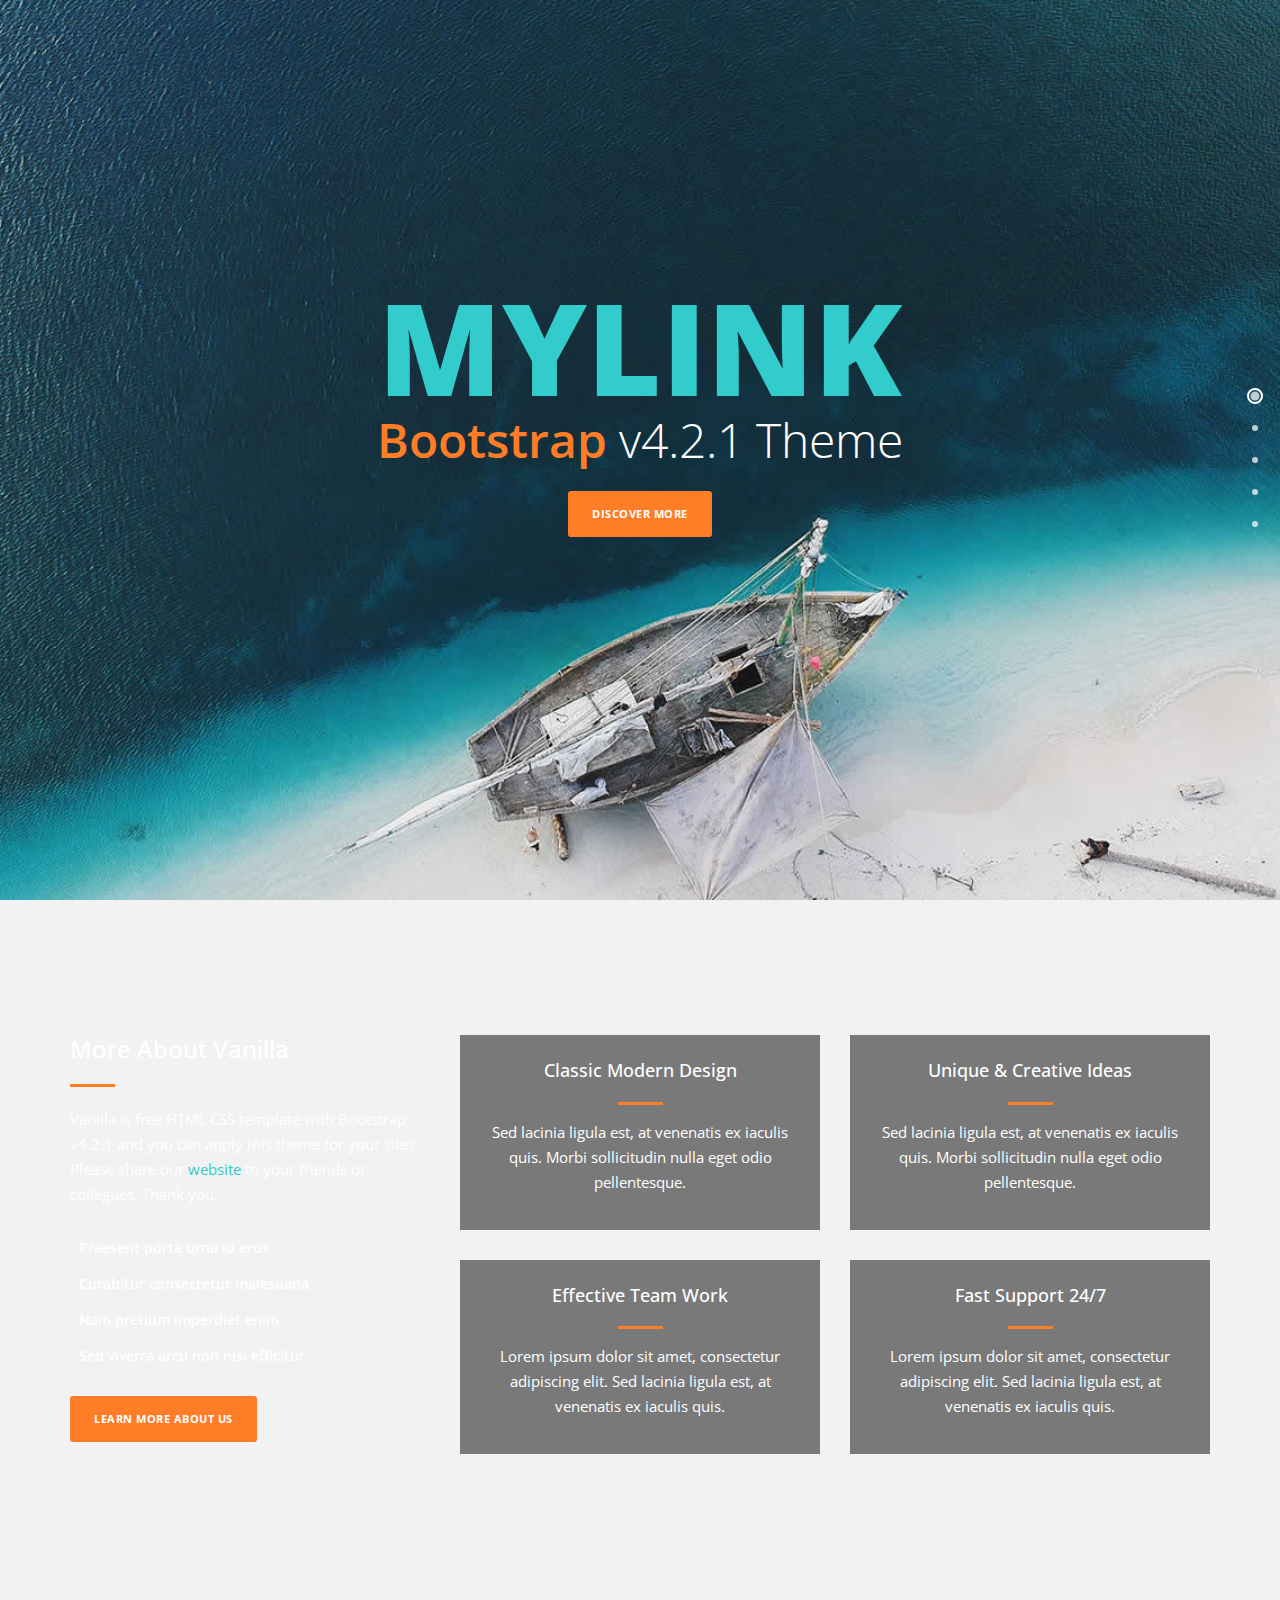
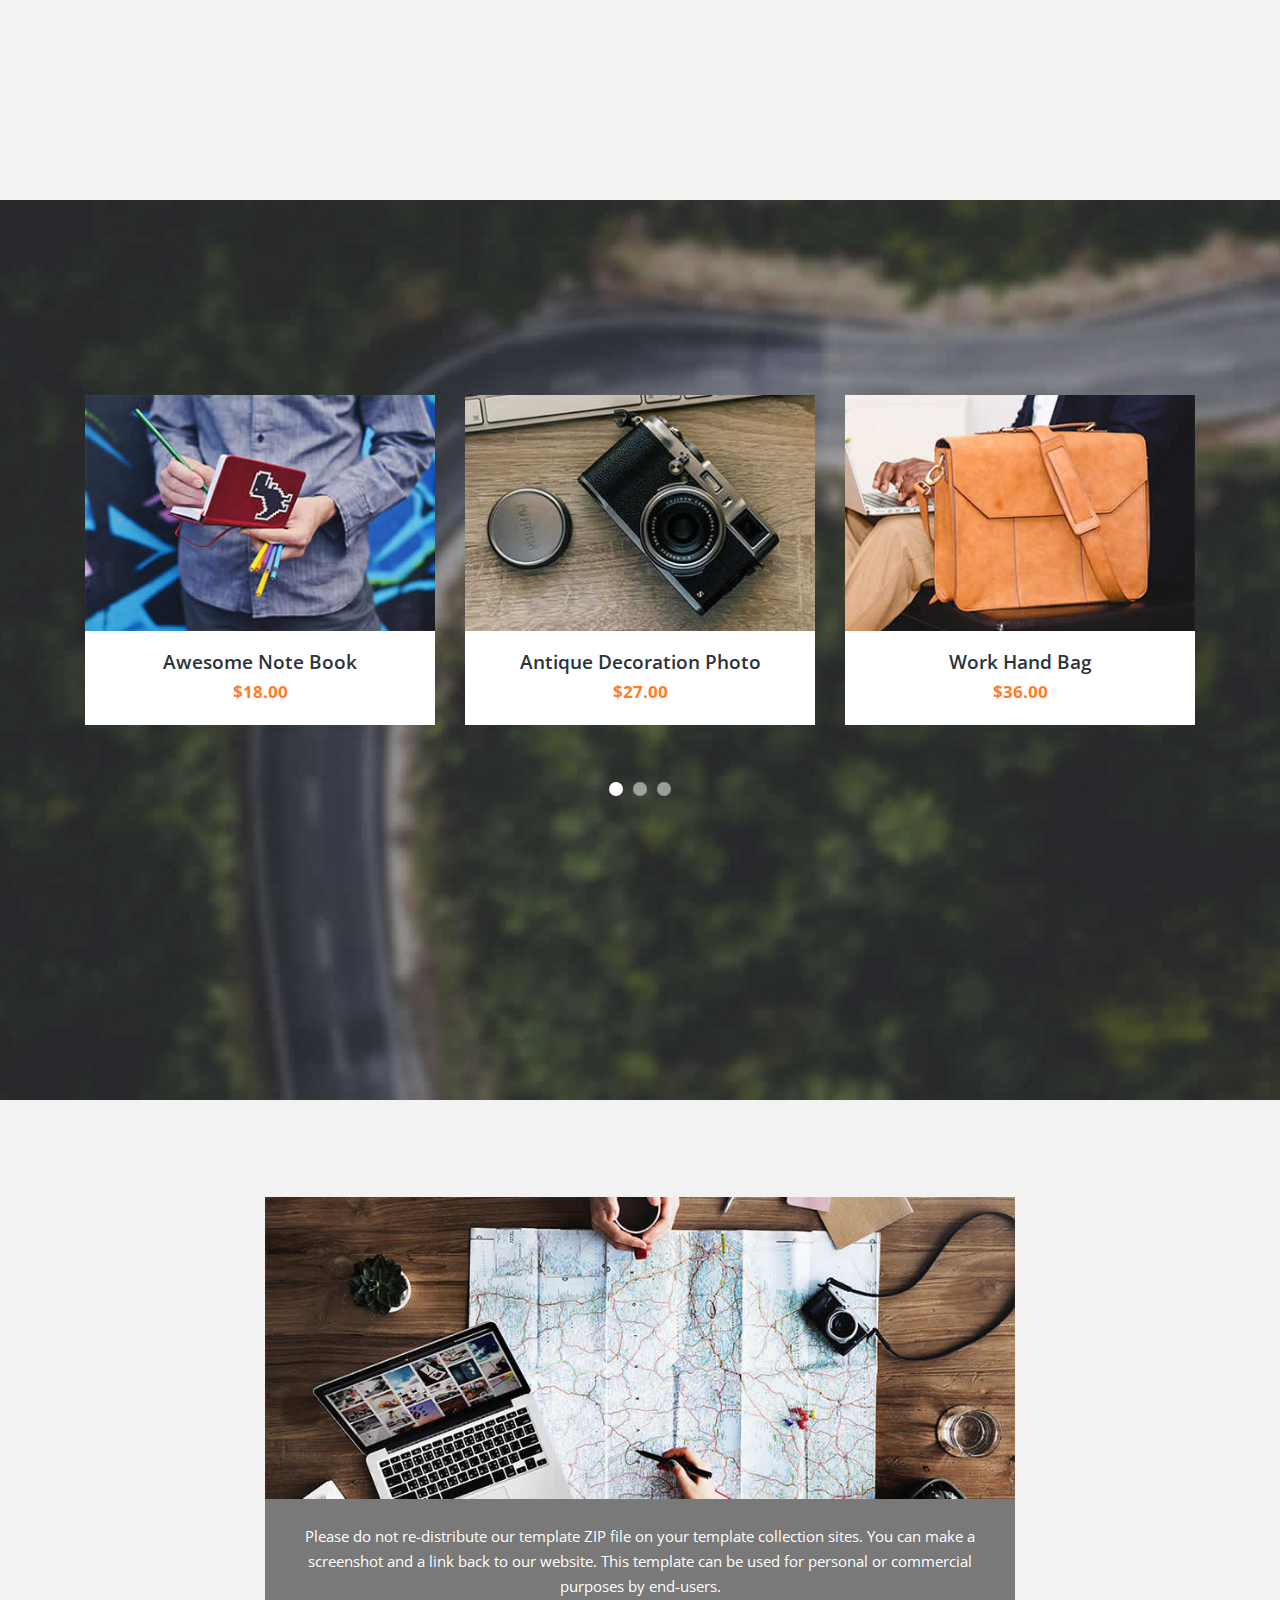
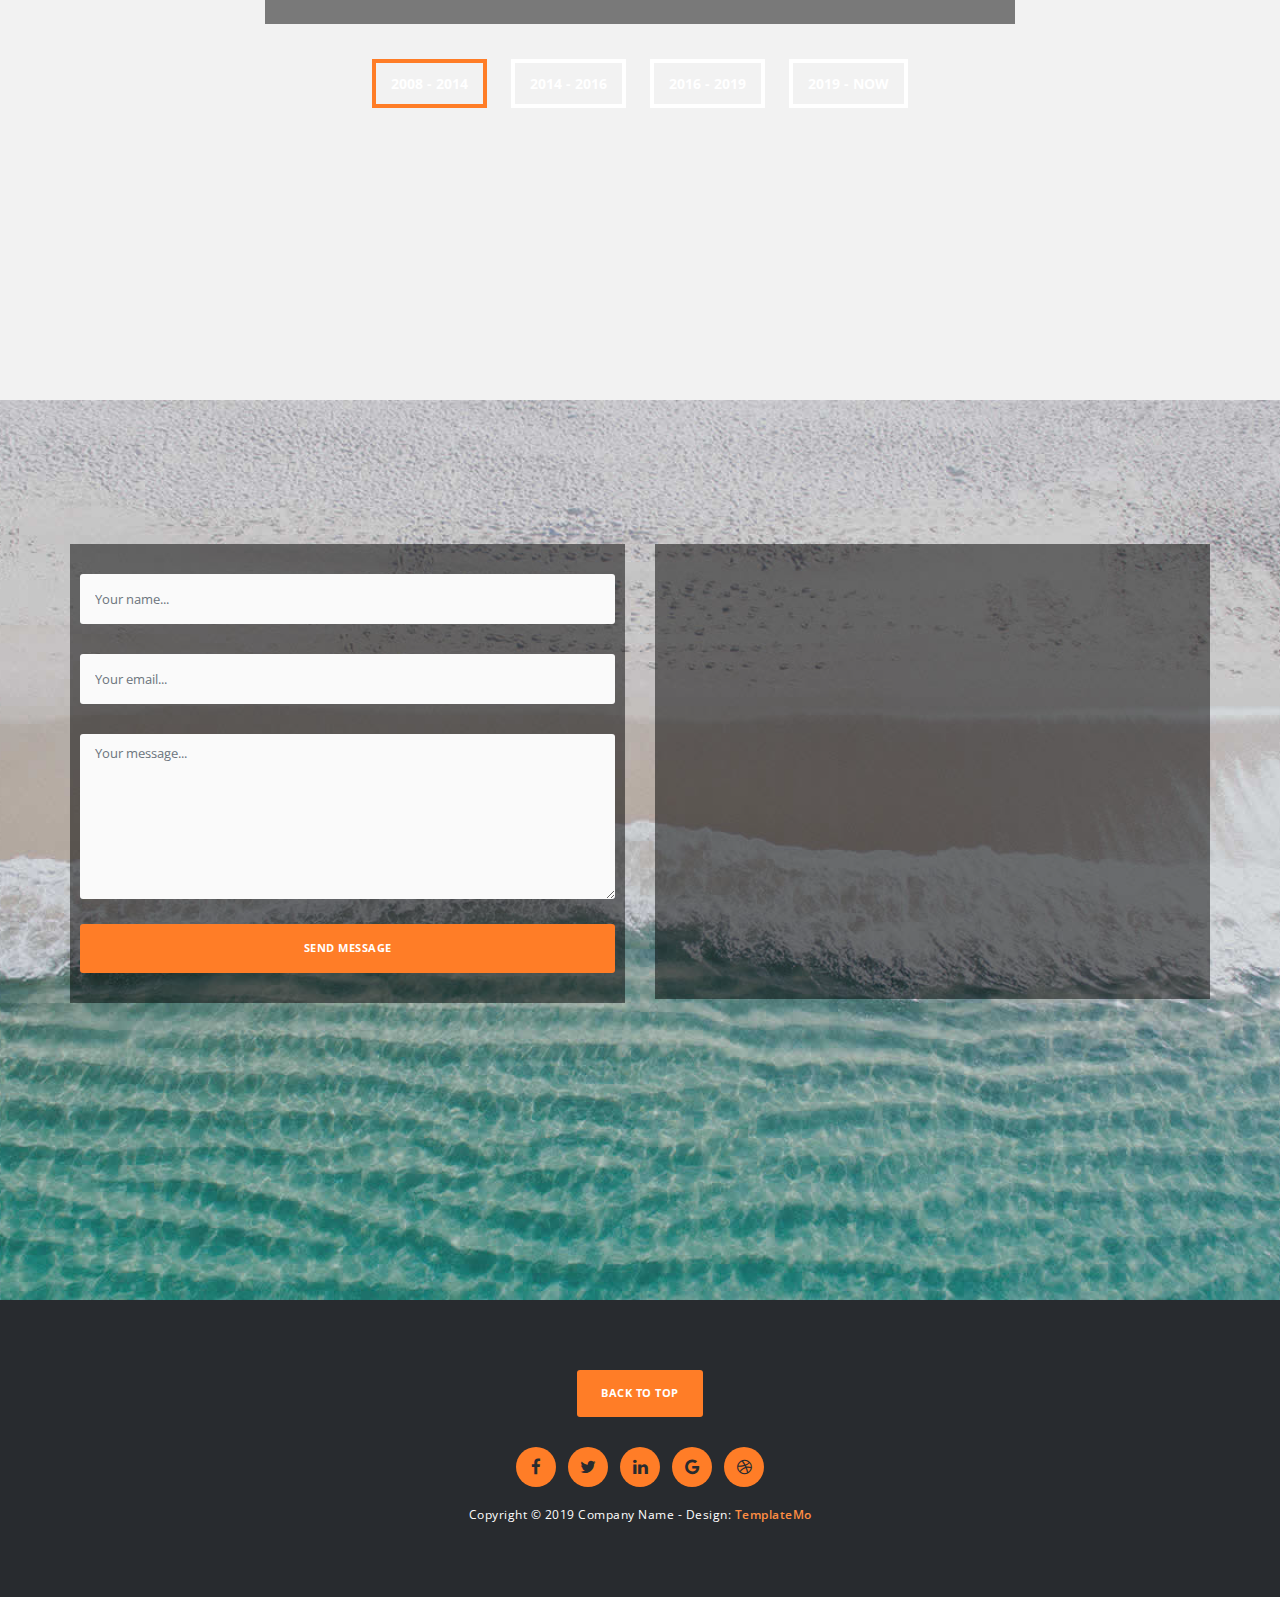
<file: index.html>
<!DOCTYPE html>
<html>
    <head>
        <meta charset="utf-8">
        <meta http-equiv="X-UA-Compatible" content="IE=edge,chrome=1">
        <title>Vanilla Bootstrap v4.2.1 Theme</title>
        <meta name="description" content="">
        <meta name="viewport" content="width=device-width, initial-scale=1">
        <link rel="apple-touch-icon" href="apple-touch-icon.png">

        <link rel="stylesheet" href="css/bootstrap.min.css">
        <link rel="stylesheet" href="css/fontAwesome.css">
        <link rel="stylesheet" href="css/hero-slider.css">
        <link rel="stylesheet" href="css/templatemo-main.css">
        <link rel="stylesheet" href="css/owl-carousel.css">

        <link href="https://fonts.googleapis.com/css?family=Open+Sans:300,400,600,700,800" rel="stylesheet">

        <script src="js/vendor/modernizr-2.8.3-respond-1.4.2.min.js"></script>
    </head>
<!--
Vanilla Template
https://templatemo.com/tm-526-vanilla
-->
<body>

    <div class="fixed-side-navbar">
        <ul class="nav flex-column">
            <li class="nav-item"><a class="nav-link" href="#home"><span>Intro</span></a></li>
            <li class="nav-item"><a class="nav-link" href="#services"><span>Services</span></a></li>
            <li class="nav-item"><a class="nav-link" href="#portfolio"><span>Portfolio</span></a></li>
            <li class="nav-item"><a class="nav-link" href="#our-story"><span>Our Story</span></a></li>
            <li class="nav-item"><a class="nav-link" href="#contact-us"><span>Contact Us</span></a></li>
        </ul>
    </div>

    <div class="parallax-content baner-content" id="home">
        <div class="container">
            <div class="first-content">
               
                <h1> <a href="intro.html">MyLink</a></h1>
                <span><em>Bootstrap</em> v4.2.1 Theme</span>
                <div class="primary-button">
                    <a href="#services">Discover More</a>
                </div>
            </div>
        </div>
    </div>


    <div class="service-content" id="services">
        <div class="container">
            <div class="row">
                <div class="col-md-4">
                    <div class="left-text">
                        <h4>More About Vanilla</h4>
                        <div class="line-dec"></div>
                        <p>Vanilla is free HTML CSS template with Bootstrap v4.2.1 and you can apply this theme for your sites. 
                        Please share our <a rel="nofollow" href="https://templatemo.com">website</a> to your friends or collegues. Thank you.</p>
                        <ul>
                            <li>-  Praesent porta urna id eros</li>
                            <li>-  Curabitur consectetur malesuada</li>
                            <li>-  Nam pretium imperdiet enim</li>
                            <li>-  Sed viverra arcu non nisi efficitur</li>
                        </ul>
                        <div class="primary-button">
                            <a href="#portfolio">Learn More About Us</a>
                        </div>
                    </div>
                </div>
                <div class="col-md-8">
                    <div class="row">
                        <div class="col-md-6">
                            <div class="service-item">
                                <h4>Classic Modern Design</h4>
                                <div class="line-dec"></div>
                                <p>Sed lacinia ligula est, at venenatis ex iaculis quis. Morbi sollicitudin nulla eget odio pellentesque.</p>
                            </div>
                        </div>
                        <div class="col-md-6">
                            <div class="service-item">
                                <h4>Unique &amp; Creative Ideas</h4>
                                <div class="line-dec"></div>
                                <p>Sed lacinia ligula est, at venenatis ex iaculis quis. Morbi sollicitudin nulla eget odio pellentesque.</p>
                            </div>
                        </div>
                        <div class="col-md-6">
                            <div class="service-item">
                                <h4>Effective Team Work</h4>
                                <div class="line-dec"></div>
                                <p>Lorem ipsum dolor sit amet, consectetur adipiscing elit. Sed lacinia ligula est, at venenatis ex iaculis quis.</p>
                            </div>
                        </div>
                        <div class="col-md-6">
                            <div class="service-item">
                                <h4>Fast Support 24/7</h4>
                                <div class="line-dec"></div>
                                <p>Lorem ipsum dolor sit amet, consectetur adipiscing elit. Sed lacinia ligula est, at venenatis ex iaculis quis.</p>
                            </div>
                        </div>
                    </div>
                </div>                
            </div>
        </div>
    </div>

    
    <div class="parallax-content projects-content" id="portfolio">
        <div class="container">
            <div class="row">
                <div class="col-md-12">
                    <div id="owl-testimonials" class="owl-carousel owl-theme">
                        <div class="item">
                            <div class="testimonials-item">
                                <a href="img/1st-big-item.jpg" data-lightbox="image-1"><img src="img/1st-item.jpg" alt=""></a>
                                <div class="text-content">
                                    <h4>Awesome Note Book</h4>
                                    <span>$18.00</span>
                                </div>
                            </div>
                        </div>
                        <div class="item">
                            <div class="testimonials-item">
                                <a href="img/2nd-big-item.jpg" data-lightbox="image-1"><img src="img/2nd-item.jpg" alt=""></a>
                                <div class="text-content">
                                    <h4>Antique Decoration Photo</h4>
                                    <span>$27.00</span>
                                </div>
                            </div>
                        </div>
                        <div class="item">
                            <div class="testimonials-item">
                                <a href="img/3rd-big-item.jpg" data-lightbox="image-1"><img src="img/3rd-item.jpg" alt=""></a>
                                <div class="text-content">
                                    <h4>Work Hand Bag</h4>
                                    <span>$36.00</span>
                                </div>
                            </div>
                        </div>
                        <div class="item">
                            <div class="testimonials-item">
                                <a href="img/4th-big-item.jpg" data-lightbox="image-1"><img src="img/4th-item.jpg" alt=""></a>
                                <div class="text-content">
                                    <h4>Smart Watch</h4>
                                    <span>$45.00</span>
                                </div>
                            </div>
                        </div>
                        <div class="item">
                            <div class="testimonials-item">
                                <a href="img/5th-big-item.jpg" data-lightbox="image-1"><img src="img/5th-item.jpg" alt=""></a>
                                <div class="text-content">
                                    <h4>PC Tablet Draw</h4>
                                    <span>$63.00</span>
                                </div>
                            </div>
                        </div>
                        <div class="item">
                            <div class="testimonials-item">
                                <a href="img/6th-big-item.jpg" data-lightbox="image-1"><img src="img/6th-item.jpg" alt=""></a>
                                <div class="text-content">
                                    <h4>Healthy Milkshake</h4>
                                    <span>$77.00</span>
                                </div>
                            </div>
                        </div>
                        <div class="item">
                            <div class="testimonials-item">
                                <a href="img/2nd-big-item.jpg" data-lightbox="image-1"><img src="img/2nd-item.jpg" alt=""></a>
                                <div class="text-content">
                                    <h4>Antique Decoration Photo</h4>
                                    <span>$84.50</span>
                                </div>
                            </div>
                        </div>
                        <div class="item">
                            <div class="testimonials-item">
                                <a href="img/1st-big-item.jpg" data-lightbox="image-1"><img src="img/1st-item.jpg" alt=""></a>
                                <div class="text-content">
                                    <h4>Awesome Notes Book</h4>
                                    <span>$96.75</span>
                                </div>
                            </div>
                        </div>
                    </div>
                </div>
            </div>
        </div>
    </div>


    <div class="tabs-content" id="our-story">
        <div class="container">
            <div class="row">
                <div class="col-md-8 mx-auto">
                    <div class="wrapper">
                    <section id="first-tab-group" class="tabgroup">
                      <div id="tab1">
                        <img src="img/1st-tab.jpg" alt="">
                        <p>Please do not re-distribute our template ZIP file on your template collection sites. You can make a screenshot and a link back to our website. This template can be used for personal or commercial purposes by end-users.</p>
                      </div>
                      <div id="tab2">
                        <img src="img/2nd-tab.jpg" alt="">
                        <p>Aliquam eu ultrices risus, sed condimentum diam. Duis risus nulla, elementum vitae nisi a, ornare maximus nisl. Morbi et vehicula est. Cras at vulputate justo. Cras eu nulla metus. Ut et pretium velit. Pellentesque at neque tristique dui tempor venenatis.</p>
                      </div>
                      <div id="tab3">
                        <img src="img/3rd-tab.jpg" alt="">
                        <p>Lorem ipsum dolor sit amet, consectetur adipiscing elit. Sed lacinia ligula est, at venenatis ex iaculis quis. Morbi sollicitudin nulla eget odio pellentesque, sed cursus diam iaculis.</p>
                      </div>
                      <div id="tab4">
                        <img src="img/4th-tab.jpg" alt="">
                        <p>Duis risus nulla, elementum vitae nisi a, ornare maximus nisl. Morbi et vehicula est. Cras at vulputate justo. Cras eu nulla metus. Ut et pretium velit. Pellentesque at neque tristique.</p>
                      </div>
                    </section>
                    <ul class="tabs clearfix" data-tabgroup="first-tab-group">
                      <li><a href="#tab1" class="active">2008 - 2014</a></li>
                      <li><a href="#tab2">2014 - 2016</a></li>
                      <li><a href="#tab3">2016 - 2019</a></li>
                      <li><a href="#tab4">2019 - Now</a></li>
                    </ul>
                    </div>
                </div>
            </div>
        </div>
    </div>


    <div class="parallax-content contact-content" id="contact-us">
        <div class="container">
            <div class="row">
                <div class="col-md-6">
                    <div class="contact-form">
                        <div class="row">
                            <form id="contact" action="" method="post">
                                <div class="row">
                                    <div class="col-md-12">
                                      <fieldset>
                                        <input name="name" type="text" class="form-control" id="name" placeholder="Your name..." required="">
                                      </fieldset>
                                    </div>
                                    <div class="col-md-12">
                                      <fieldset>
                                        <input name="email" type="email" class="form-control" id="email" placeholder="Your email..." required="">
                                      </fieldset>
                                    </div>
                                    <div class="col-md-12">
                                      <fieldset>
                                        <textarea name="message" rows="6" class="form-control" id="message" placeholder="Your message..." required=""></textarea>
                                      </fieldset>
                                    </div>
                                    <div class="col-md-12">
                                      <fieldset>
                                        <button type="submit" id="form-submit" class="btn">Send Message</button>
                                      </fieldset>
                                    </div>
                                </div>
                            </form>
                        </div>
                    </div>
                </div>
                <div class="col-md-6">
                    <div class="map">
                    <!-- How to change your own map point
                           1. Go to Google Maps
                           2. Click on your location point
                           3. Click "Share" and choose "Embed map" tab
                           4. Copy only URL and paste it within the src="" field below
                    -->

                        <iframe src="https://www.google.com/maps/embed?pb=!1m18!1m12!1m3!1d1197183.8373802372!2d-1.9415093691103689!3d6.781986417238027!2m3!1f0!2f0!3f0!3m2!1i1024!2i768!4f13.1!3m3!1m2!1s0xfdb96f349e85efd%3A0xb8d1e0b88af1f0f5!2sKumasi+Central+Market!5e0!3m2!1sen!2sth!4v1532967884907" width="100%" height="390" frameborder="0" style="border:0" allowfullscreen></iframe>
                    </div>
                </div>
            </div>
        </div>
    </div>

    <footer>
        <div class="container">
            <div class="row">
                <div class="col-md-12">
                    <div class="primary-button">
                        <a href="#home">Back To Top</a>
                    </div>
                    <ul>
                        <li><a href="#"><i class="fa fa-facebook"></i></a></li>
                        <li><a href="#"><i class="fa fa-twitter"></i></a></li>
                        <li><a href="#"><i class="fa fa-linkedin"></i></a></li>
                        <li><a href="#"><i class="fa fa-google"></i></a></li>
                        <li><a href="#"><i class="fa fa-dribbble"></i></a></li>
                    </ul>
                    <p>Copyright &copy; 2019 Company Name 
            
            		- Design: <a rel="nofollow noopener" href="https://templatemo.com"><em>TemplateMo</em></a></p>
                </div>
            </div>
        </div>
    </footer>



    <script src="https://ajax.googleapis.com/ajax/libs/jquery/1.11.2/jquery.min.js"></script>
    <script>window.jQuery || document.write('<script src="js/vendor/jquery-1.11.2.min.js"><\/script>')</script>
    <script src="js/vendor/bootstrap.min.js"></script>
    <script src="js/plugins.js"></script>
    <script src="js/main.js"></script>
    <script>
        function openCity(cityName) {
            var i;
            var x = document.getElementsByClassName("city");
            for (i = 0; i < x.length; i++) {
               x[i].style.display = "none";  
            }
            document.getElementById(cityName).style.display = "block";  
        }
    </script>

    <script>
        $(document).ready(function(){
          // Add smooth scrolling to all links
          $(".fixed-side-navbar a, .primary-button a").on('click', function(event) {

            // Make sure this.hash has a value before overriding default behavior
            if (this.hash !== "") {
              // Prevent default anchor click behavior
              event.preventDefault();

              // Store hash
              var hash = this.hash;

              // Using jQuery's animate() method to add smooth page scroll
              // The optional number (800) specifies the number of milliseconds it takes to scroll to the specified area
              $('html, body').animate({
                scrollTop: $(hash).offset().top
              }, 800, function(){
           
                // Add hash (#) to URL when done scrolling (default click behavior)
                window.location.hash = hash;
              });
            } // End if
          });
        });
    </script>

</body>
</html>
</file>
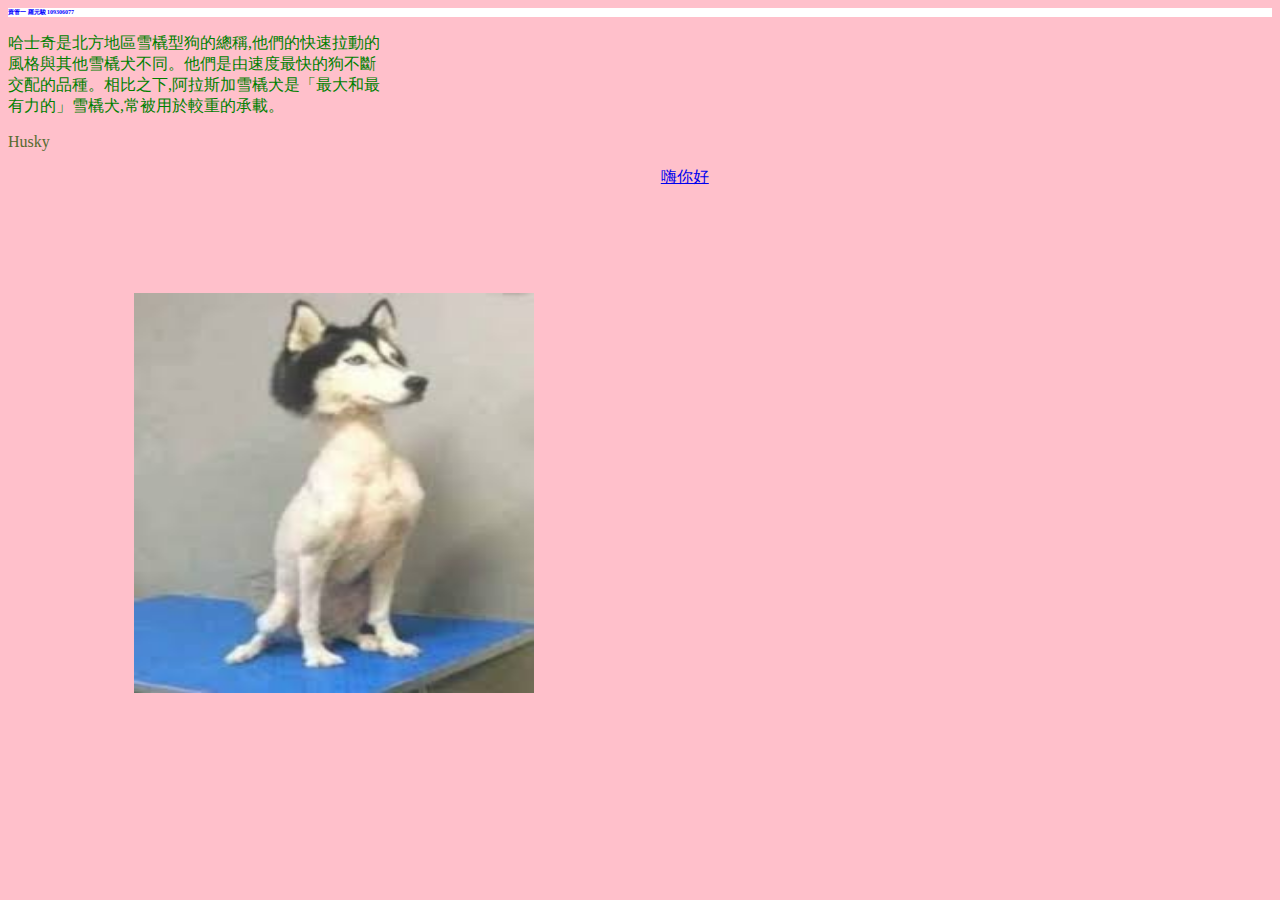
<file: intro.html>
<!DOCTYPE html>
<html>
<head>
	<title></title>
	<link rel="stylesheet" type="text/css" href="style.css">
</head>
<body>
<h1 class="A" >資管一 羅元駿 109306077 </h1>

<p id="B" style="width: 30%;height:30%;overflow:scroll;">
	哈士奇是北方地區雪橇型狗的總稱,他們的快速拉動的風格與其他雪橇犬不同。他們是由速度最快的狗不斷交配的品種。相比之下,阿拉斯加雪橇犬是「最大和最有力的」雪橇犬,常被用於較重的承載。

</p>
<p id="C" style="width: 50%;heigth: 50%;overflow;">
Husky</p>
<p class="D" ><img src="[data-uri]" width="400" height="400">
</p>
<a href="index.html">嗨你好</a>


</body>
</html>
</file>
<file: css/hero-slider.css>
/* -------------------------------- 

Primary style

-------------------------------- */
*, *::after, *::before {
  -webkit-box-sizing: border-box;
  -moz-box-sizing: border-box;
  box-sizing: border-box;
}

html {
  font-size: 62.5%;
}

body {
  font-family: "Open Sans", sans-serif;
  color: #2c343b;
  background-color: #f2f2f2;
}

a {
  color: #d44457;
  text-decoration: none;
}

img {
  max-width: 100%;
}

/* -------------------------------- 

Main Components 

-------------------------------- */
.cd-header {
  position: absolute;
  z-index: 2;
  top: 0;
  left: 0;
  width: 100%;
  height: 50px;
  background-color: #21272c;
  -webkit-font-smoothing: antialiased;
  -moz-osx-font-smoothing: grayscale;
}
@media only screen and (min-width: 768px) {
  .cd-header {
    height: 70px;
    background-color: transparent;
  }
}

#cd-logo {
  float: left;
  margin: 13px 0 0 5%;
}
#cd-logo img {
  display: block;
}
@media only screen and (min-width: 768px) {
  #cd-logo {
    margin: 23px 0 0 5%;
  }
}

.cd-primary-nav {
  /* mobile first - navigation hidden by default, triggered by tap/click on navigation icon */
  float: right;
  margin-right: 5%;
  width: 44px;
  height: 100%;
}
.cd-primary-nav ul {
  position: absolute;
  top: 0;
  left: 0;
  width: 100%;
  -webkit-transform: translateY(-100%);
  -moz-transform: translateY(-100%);
  -ms-transform: translateY(-100%);
  -o-transform: translateY(-100%);
  transform: translateY(-100%);
}
.cd-primary-nav ul.is-visible {
  box-shadow: 0 3px 8px rgba(0, 0, 0, 0.2);
  -webkit-transform: translateY(50px);
  -moz-transform: translateY(50px);
  -ms-transform: translateY(50px);
  -o-transform: translateY(50px);
  transform: translateY(50px);
}
.cd-primary-nav a {
  display: block;
  height: 50px;
  line-height: 50px;
  padding-left: 5%;
  background: #21272c;
  border-top: 1px solid #333c44;
  color: #ffffff;
}
@media only screen and (min-width: 768px) {
  .cd-primary-nav {
    /* reset navigation values */
    width: auto;
    height: auto;
    background: none;
  }
  .cd-primary-nav ul {
    position: static;
    width: auto;
    -webkit-transform: translateY(0);
    -moz-transform: translateY(0);
    -ms-transform: translateY(0);
    -o-transform: translateY(0);
    transform: translateY(0);
    line-height: 70px;
  }
  .cd-primary-nav ul.is-visible {
    -webkit-transform: translateY(0);
    -moz-transform: translateY(0);
    -ms-transform: translateY(0);
    -o-transform: translateY(0);
    transform: translateY(0);
  }
  .cd-primary-nav li {
    display: inline-block;
    margin-left: 1em;
  }
  .cd-primary-nav a {
    display: inline-block;
    height: auto;
    font-weight: 600;
    line-height: normal;
    background: transparent;
    padding: .6em 1em;
    border-top: none;
  }
}

/* -------------------------------- 

Slider

-------------------------------- */
.cd-hero {
  position: relative;
  -webkit-font-smoothing: antialiased;
  -moz-osx-font-smoothing: grayscale;
}

.cd-hero-slider {
  position: relative;
  height: 360px;
  overflow: hidden;
}
.cd-hero-slider li {
  position: absolute;
  top: 0;
  left: 0;
  width: 100%;
  height: 100%;
  -webkit-transform: translateX(100%);
  -moz-transform: translateX(100%);
  -ms-transform: translateX(100%);
  -o-transform: translateX(100%);
  transform: translateX(100%);
}
.cd-hero-slider li.selected {
  /* this is the visible slide */
  position: relative;
  -webkit-transform: translateX(0);
  -moz-transform: translateX(0);
  -ms-transform: translateX(0);
  -o-transform: translateX(0);
  transform: translateX(0);
}
.cd-hero-slider li.move-left {
  /* slide hidden on the left */
  -webkit-transform: translateX(-100%);
  -moz-transform: translateX(-100%);
  -ms-transform: translateX(-100%);
  -o-transform: translateX(-100%);
  transform: translateX(-100%);
}
.cd-hero-slider li.is-moving, .cd-hero-slider li.selected {
  /* the is-moving class is assigned to the slide which is moving outside the viewport */
  -webkit-transition: -webkit-transform 0.5s;
  -moz-transition: -moz-transform 0.5s;
  transition: transform 0.5s;
}
@media only screen and (min-width: 768px) {
  .cd-hero-slider {
    height: 500px;
  }
}
@media only screen and (min-width: 1170px) {
  .cd-hero-slider {
    height: 680px;
  }
}

/* -------------------------------- 

Single slide style

-------------------------------- */
.cd-hero-slider li {
  background-position: center center;
  background-size: cover;
  background-repeat: no-repeat;
}
.cd-hero-slider li:first-of-type {
  background-image: url(../img/slide_01.jpg);
}
.cd-hero-slider li:nth-of-type(2) {
  background-image: url(../img/slide_02.jpg);
}
.cd-hero-slider li:nth-of-type(3) {
  background-image: url(../img/slide_03.jpg);
}
.cd-hero-slider .cd-full-width,
.cd-hero-slider .cd-half-width {
  position: absolute;
  width: 100%;
  height: 100%;
  z-index: 1;
  left: 0;
  top: 0;
  /* this padding is used to align the text */
  padding-top: 80px;
  text-align: center;
  /* Force Hardware Acceleration in WebKit */
  -webkit-backface-visibility: hidden;
  backface-visibility: hidden;
  -webkit-transform: translateZ(0);
  -moz-transform: translateZ(0);
  -ms-transform: translateZ(0);
  -o-transform: translateZ(0);
  transform: translateZ(0);
}
.cd-hero-slider .cd-img-container {
  /* hide image on mobile device */
  display: none;
}
.cd-hero-slider .cd-img-container img {
  position: absolute;
  left: 50%;
  top: 50%;
  bottom: auto;
  right: auto;
  -webkit-transform: translateX(-50%) translateY(-50%);
  -moz-transform: translateX(-50%) translateY(-50%);
  -ms-transform: translateX(-50%) translateY(-50%);
  -o-transform: translateX(-50%) translateY(-50%);
  transform: translateX(-50%) translateY(-50%);
}
.cd-hero-slider .cd-bg-video-wrapper {
  /* hide video on mobile device */
  display: none;
  position: absolute;
  top: 0;
  left: 0;
  width: 100%;
  height: 100%;
  overflow: hidden;
}
.cd-hero-slider .cd-bg-video-wrapper video {
  /* you won't see this element in the html, but it will be injected using js */
  display: block;
  min-height: 100%;
  min-width: 100%;
  max-width: none;
  height: auto;
  width: auto;
  position: absolute;
  left: 50%;
  top: 50%;
  bottom: auto;
  right: auto;
  -webkit-transform: translateX(-50%) translateY(-50%);
  -moz-transform: translateX(-50%) translateY(-50%);
  -ms-transform: translateX(-50%) translateY(-50%);
  -o-transform: translateX(-50%) translateY(-50%);
  transform: translateX(-50%) translateY(-50%);
}
.cd-hero-slider h2, .cd-hero-slider p {
  text-shadow: 0 1px 3px rgba(0, 0, 0, 0.1);
  line-height: 1.2;
  margin: 0 auto 14px;
  color: #ffffff;
  width: 90%;
  max-width: 400px;
}
.cd-hero-slider h2 {
  font-size: 2.4rem;
}
.cd-hero-slider p {
  font-size: 1.4rem;
  line-height: 1.4;
}
.cd-hero-slider .cd-btn {
  display: inline-block;
  padding: 1.2em 1.4em;
  margin-top: .8em;
  background-color: rgba(212, 68, 87, 0.9);
  font-size: 1.3rem;
  font-weight: 700;
  letter-spacing: 1px;
  color: #ffffff;
  text-transform: uppercase;
  box-shadow: 0 3px 6px rgba(0, 0, 0, 0.1);
  -webkit-transition: background-color 0.2s;
  -moz-transition: background-color 0.2s;
  transition: background-color 0.2s;
}
.cd-hero-slider .cd-btn.secondary {
  background-color: rgba(22, 26, 30, 0.8);
}
.cd-hero-slider .cd-btn:nth-of-type(2) {
  margin-left: 1em;
}
.no-touch .cd-hero-slider .cd-btn:hover {
  background-color: #d44457;
}
.no-touch .cd-hero-slider .cd-btn.secondary:hover {
  background-color: #161a1e;
}
@media only screen and (min-width: 768px) {
  .cd-hero-slider .cd-full-width,
  .cd-hero-slider .cd-half-width {
    padding-top: 150px;
  }
  .cd-hero-slider .cd-bg-video-wrapper {
    display: block;
  }
  .cd-hero-slider .cd-half-width {
    width: 45%;
  }
  .cd-hero-slider .cd-half-width:first-of-type {
    left: 5%;
  }
  .cd-hero-slider .cd-half-width:nth-of-type(2) {
    right: 5%;
    left: auto;
  }
  .cd-hero-slider .cd-img-container {
    display: block;
  }
  .cd-hero-slider h2, .cd-hero-slider p {
    max-width: 520px;
  }
  .cd-hero-slider h2 {
    font-size: 2.4em;
    font-weight: 300;
  }
  .cd-hero-slider .cd-btn {
    font-size: 1.4rem;
  }
}
@media only screen and (min-width: 1170px) {
  .cd-hero-slider .cd-full-width,
  .cd-hero-slider .cd-half-width {
    padding-top: 250px;
  }
  .cd-hero-slider h2, .cd-hero-slider p {
    margin-bottom: 20px;
  }
  .cd-hero-slider h2 {
    font-size: 3.2em;
  }
  .cd-hero-slider p {
    font-size: 1.6rem;
  }
}

/* -------------------------------- 

Single slide animation

-------------------------------- */
@media only screen and (min-width: 768px) {
  .cd-hero-slider .cd-half-width {
    opacity: 0;
    -webkit-transform: translateX(40px);
    -moz-transform: translateX(40px);
    -ms-transform: translateX(40px);
    -o-transform: translateX(40px);
    transform: translateX(40px);
  }
  .cd-hero-slider .move-left .cd-half-width {
    -webkit-transform: translateX(-40px);
    -moz-transform: translateX(-40px);
    -ms-transform: translateX(-40px);
    -o-transform: translateX(-40px);
    transform: translateX(-40px);
  }
  .cd-hero-slider .selected .cd-half-width {
    /* this is the visible slide */
    opacity: 1;
    -webkit-transform: translateX(0);
    -moz-transform: translateX(0);
    -ms-transform: translateX(0);
    -o-transform: translateX(0);
    transform: translateX(0);
  }
  .cd-hero-slider .is-moving .cd-half-width {
    /* this is the slide moving outside the viewport 
    wait for the end of the transition on the <li> parent before set opacity to 0 and translate to 40px/-40px */
    -webkit-transition: opacity 0s 0.5s, -webkit-transform 0s 0.5s;
    -moz-transition: opacity 0s 0.5s, -moz-transform 0s 0.5s;
    transition: opacity 0s 0.5s, transform 0s 0.5s;
  }
  .cd-hero-slider li.selected.from-left .cd-half-width:nth-of-type(2),
  .cd-hero-slider li.selected.from-right .cd-half-width:first-of-type {
    /* this is the selected slide - different animation if it's entering from left or right */
    -webkit-transition: opacity 0.4s 0.2s, -webkit-transform 0.5s 0.2s;
    -moz-transition: opacity 0.4s 0.2s, -moz-transform 0.5s 0.2s;
    transition: opacity 0.4s 0.2s, transform 0.5s 0.2s;
  }
  .cd-hero-slider li.selected.from-left .cd-half-width:first-of-type,
  .cd-hero-slider li.selected.from-right .cd-half-width:nth-of-type(2) {
    /* this is the selected slide - different animation if it's entering from left or right */
    -webkit-transition: opacity 0.4s 0.4s, -webkit-transform 0.5s 0.4s;
    -moz-transition: opacity 0.4s 0.4s, -moz-transform 0.5s 0.4s;
    transition: opacity 0.4s 0.4s, transform 0.5s 0.4s;
  }
  .cd-hero-slider .cd-full-width h2,
  .cd-hero-slider .cd-full-width p,
  .cd-hero-slider .cd-full-width .cd-btn {
    opacity: 0;
    -webkit-transform: translateX(100px);
    -moz-transform: translateX(100px);
    -ms-transform: translateX(100px);
    -o-transform: translateX(100px);
    transform: translateX(100px);
  }
  .cd-hero-slider .move-left .cd-full-width h2,
  .cd-hero-slider .move-left .cd-full-width p,
  .cd-hero-slider .move-left .cd-full-width .cd-btn {
    opacity: 0;
    -webkit-transform: translateX(-100px);
    -moz-transform: translateX(-100px);
    -ms-transform: translateX(-100px);
    -o-transform: translateX(-100px);
    transform: translateX(-100px);
  }
  .cd-hero-slider .selected .cd-full-width h2,
  .cd-hero-slider .selected .cd-full-width p,
  .cd-hero-slider .selected .cd-full-width .cd-btn {
    /* this is the visible slide */
    opacity: 1;
    -webkit-transform: translateX(0);
    -moz-transform: translateX(0);
    -ms-transform: translateX(0);
    -o-transform: translateX(0);
    transform: translateX(0);
  }
  .cd-hero-slider li.is-moving .cd-full-width h2,
  .cd-hero-slider li.is-moving .cd-full-width p,
  .cd-hero-slider li.is-moving .cd-full-width .cd-btn {
    /* this is the slide moving outside the viewport 
    wait for the end of the transition on the li parent before set opacity to 0 and translate to 100px/-100px */
    -webkit-transition: opacity 0s 0.5s, -webkit-transform 0s 0.5s;
    -moz-transition: opacity 0s 0.5s, -moz-transform 0s 0.5s;
    transition: opacity 0s 0.5s, transform 0s 0.5s;
  }
  .cd-hero-slider li.selected h2 {
    -webkit-transition: opacity 0.4s 0.2s, -webkit-transform 0.5s 0.2s;
    -moz-transition: opacity 0.4s 0.2s, -moz-transform 0.5s 0.2s;
    transition: opacity 0.4s 0.2s, transform 0.5s 0.2s;
  }
  .cd-hero-slider li.selected p {
    -webkit-transition: opacity 0.4s 0.3s, -webkit-transform 0.5s 0.3s;
    -moz-transition: opacity 0.4s 0.3s, -moz-transform 0.5s 0.3s;
    transition: opacity 0.4s 0.3s, transform 0.5s 0.3s;
  }
  .cd-hero-slider li.selected .cd-btn {
    -webkit-transition: opacity 0.4s 0.4s, -webkit-transform 0.5s 0.4s, background-color 0.2s 0s;
    -moz-transition: opacity 0.4s 0.4s, -moz-transform 0.5s 0.4s, background-color 0.2s 0s;
    transition: opacity 0.4s 0.4s, transform 0.5s 0.4s, background-color 0.2s 0s;
  }
}
/* -------------------------------- 

Slider navigation

-------------------------------- */
.cd-slider-nav {
  display: none;
  position: absolute;
  width: 100%;
  bottom: 0;
  z-index: 2;
  text-align: center;
  height: 55px;
  background-color: rgba(0, 1, 1, 0.5);
}
.cd-slider-nav nav, .cd-slider-nav ul, .cd-slider-nav li, .cd-slider-nav a {
  height: 100%;
}
.cd-slider-nav nav {
  display: inline-block;
  position: relative;
}
.cd-slider-nav .cd-marker {
  position: absolute;
  bottom: 0;
  left: 0;
  width: 60px;
  height: 100%;
  color: #d44457;
  background-color: #ffffff;
  box-shadow: inset 0 2px 0 currentColor;
  -webkit-transition: -webkit-transform 0.2s, box-shadow 0.2s;
  -moz-transition: -moz-transform 0.2s, box-shadow 0.2s;
  transition: transform 0.2s, box-shadow 0.2s;
}
.cd-slider-nav .cd-marker.item-2 {
  -webkit-transform: translateX(100%);
  -moz-transform: translateX(100%);
  -ms-transform: translateX(100%);
  -o-transform: translateX(100%);
  transform: translateX(100%);
}
.cd-slider-nav .cd-marker.item-3 {
  -webkit-transform: translateX(200%);
  -moz-transform: translateX(200%);
  -ms-transform: translateX(200%);
  -o-transform: translateX(200%);
  transform: translateX(200%);
}
.cd-slider-nav .cd-marker.item-4 {
  -webkit-transform: translateX(300%);
  -moz-transform: translateX(300%);
  -ms-transform: translateX(300%);
  -o-transform: translateX(300%);
  transform: translateX(300%);
}
.cd-slider-nav .cd-marker.item-5 {
  -webkit-transform: translateX(400%);
  -moz-transform: translateX(400%);
  -ms-transform: translateX(400%);
  -o-transform: translateX(400%);
  transform: translateX(400%);
}
.cd-slider-nav ul::after {
  clear: both;
  content: "";
  display: table;
}
.cd-slider-nav li {
  display: inline-block;
  width: 60px;
  float: left;
}
.cd-slider-nav li.selected a {
  color: #2c343b;
}
.no-touch .cd-slider-nav li.selected a:hover {
  background-color: transparent;
}
.cd-slider-nav a {
  display: block;
  position: relative;
  padding-top: 35px;
  font-size: 1rem;
  font-weight: 700;
  color: #a8b4be;
  -webkit-transition: background-color 0.2s;
  -moz-transition: background-color 0.2s;
  transition: background-color 0.2s;
}
.cd-slider-nav a::before {
  content: '';
  position: absolute;
  width: 24px;
  height: 24px;
  top: 8px;
  left: 50%;
  right: auto;
  -webkit-transform: translateX(-50%);
  -moz-transform: translateX(-50%);
  -ms-transform: translateX(-50%);
  -o-transform: translateX(-50%);
  transform: translateX(-50%);
}
.no-touch .cd-slider-nav a:hover {
  background-color: rgba(0, 1, 1, 0.5);
}
.cd-slider-nav li:first-of-type a::before {
  background-position: 0 0;
}
.cd-slider-nav li.selected:first-of-type a::before {
  background-position: 0 -24px;
}
.cd-slider-nav li:nth-of-type(2) a::before {
  background-position: -24px 0;
}
.cd-slider-nav li.selected:nth-of-type(2) a::before {
  background-position: -24px -24px;
}
.cd-slider-nav li:nth-of-type(3) a::before {
  background-position: -48px 0;
}
.cd-slider-nav li.selected:nth-of-type(3) a::before {
  background-position: -48px -24px;
}
.cd-slider-nav li:nth-of-type(4) a::before {
  background-position: -72px 0;
}
.cd-slider-nav li.selected:nth-of-type(4) a::before {
  background-position: -72px -24px;
}
.cd-slider-nav li:nth-of-type(5) a::before {
  background-position: -96px 0;
}
.cd-slider-nav li.selected:nth-of-type(5) a::before {
  background-position: -96px -24px;
}
@media only screen and (min-width: 768px) {
  .cd-slider-nav {
    height: 80px;
  }
  .cd-slider-nav .cd-marker,
  .cd-slider-nav li {
    width: 95px;
  }
  .cd-slider-nav a {
    padding-top: 48px;
    font-size: 1.1rem;
    text-transform: uppercase;
  }
  .cd-slider-nav a::before {
    top: 18px;
  }
}

/* -------------------------------- 

Main content

-------------------------------- */
.cd-main-content {
  width: 90%;
  max-width: 768px;
  margin: 0 auto;
  padding: 2em 0;
}
.cd-main-content p {
  font-size: 1.4rem;
  line-height: 1.8;
  color: #999999;
  margin: 2em 0;
}
@media only screen and (min-width: 1170px) {
  .cd-main-content {
    padding: 3em 0;
  }
  .cd-main-content p {
    font-size: 1.6rem;
  }
}

/* -------------------------------- 

Javascript disabled

-------------------------------- */
.no-js .cd-hero-slider li {
  display: none;
}
.no-js .cd-hero-slider li.selected {
  display: block;
}

.no-js .cd-slider-nav {
  display: none;
}
</file>
<file: css/templatemo-main.css>
/*

Vanilla Template

https://templatemo.com/tm-526-vanilla

*/

p {
  font-size: 15px;
  line-height: 25px;
}

section {
  padding: 25px 0 35px;
  background: #fff;
}

body { 
  position: relative; /* we need this for the scrollspy */ 
  font-size: 14px;
}

a { color: #3CC; }

a:hover { color: #FF0; }

/*----------
  NAV
----------*/

.fixed-side-navbar {
  position: fixed;
  top: 50%;
  right: 0;
  z-index: 99999;
  margin-top: -100px;
  text-align: right;
  padding: 30px 0;
  -webkit-transition: all .3s;
  transition: all .3s;
}
.fixed-side-navbar:hover {
  background: transparent;
}
.fixed-side-navbar:hover .nav > li > a > span {
  color: rgba(0, 0, 0, 0.5);
  display: block;
  background-color: #fff;
  text-align: center;
  text-transform: uppercase;
  font-size: 12px;
  padding: 2px 12px;
  border-radius: 15px;
}
.fixed-side-navbar .nav > li a.active {
  background-color: transparent;
  color: black;
}
.fixed-side-navbar .nav > li a.active:after {
  -webkit-transform: scale(0.9);
          transform: scale(0.9);
}
.fixed-side-navbar .nav > li a.active:before {
  content: '';
  position: absolute;
  top: 50%;
  right: 17px;
  margin-top: -8px;
  width: 16px;
  height: 16px;
  background: transparent;
  border: 2px solid #fff;
  border-radius: 10px;
}
.nav>li {
  position: relative;
  display: block;
}
.fixed-side-navbar .nav > li a {
  color: #fff;
  min-height: 32px;
  background: transparent;
  padding: 5px 45px 5px 25px;
  border-right: none;
}
.fixed-side-navbar .nav > li a span {
  display: none;
  -webkit-transition: all .2s;
  transition: all .2s;
}
.fixed-side-navbar .nav > li a:after {
  content: '';
  position: absolute;
  top: 50%;
  right: 20px;
  margin-top: -5px;
  width: 10px;
  height: 10px;
  border-radius: 10px;
  background: rgba(250, 250, 250, 0.75);
  -webkit-transition: all .3s;
  transition: all .3s;
  -webkit-transform: scale(0.6);
          transform: scale(0.6);
}
.fixed-side-navbar .nav > li a:hover {
  background-color: transparent;
  border-top-left-radius: 5px;
  border-bottom-left-radius: 5px;
  border-color: black;
  boder-right: 0;
}
.fixed-side-navbar .nav > li a:hover > span {
  color: black;
  display: block;
}

.fadeInRight {
  -webkit-animation-name: fadeInRight;
          animation-name: fadeInRight;
}


.primary-button a {
  display: inline-block;
  background-color: #ff7d27;
  padding: 15px 24px;
  border-radius: 3px;
  text-transform: uppercase;
  font-size: 11px;
  color: #fff;
  font-weight: 700;
  text-decoration: none;
  letter-spacing: 0.5px;
}


.parallax-content {
  width: 100%;
  min-height: 100vh;
  background-size: cover;
}


.baner-content {
  padding-top: 30vh;
  text-align: center;
  background-image: url(../img/1st-section.jpg);
}

.baner-content h1 {
  margin-top: 0px;
  font-size: 128px;
  color: #fff;
  font-weight: 900;
  text-transform: uppercase;
  margin-bottom: 0px;
}

.baner-content em {
  color: #ff7d27;
  font-weight: 600;
  font-style: normal;
}

.baner-content span {
  display: inline-block;
  margin-top: -20px;
  font-weight: 300;
  font-size: 48px;
  color: #fff;
}

.baner-content .primary-button {
  margin-top: 15px;
}



.service-content {
  padding-left: 15px;
  padding-right: 15px;
  padding-top: 15vh;
  background-image: url(../img/2nd-section.jpg);
  background-attachment: fixed;
  min-height: 100vh;
  background-size: cover;
  background-position: center center;
}

.service-content .left-text h4 {
  font-size: 24px;
  font-weight: 500;
  color: #fff;
}

h4, .h4 {
  font-size: 18px;
}

.service-content .left-text .line-dec {
  width: 45px;
  height: 3px;
  background-color: #ff7d27;
  margin: 20px 0px 20px 0px;
}

.service-content .left-text p {
  color: #fff;
}

.service-content .left-text ul {
  padding: 0;
  margin-top: 30px;
  list-style: none;
}

.service-content .left-text ul li {
  margin: 15px 0px;
  font-weight: 600;
  color: #fff;
}

.service-content .left-text .primary-button {
  margin: 30px 0px;
}

.service-content .service-item {
  background-color: rgba(0, 0, 0, 0.5);
  padding: 25px 30px;
  text-align: center;
  color: #fff;
  margin-bottom: 30px;
}

.service-content .service-item .line-dec {
  width: 45px;
  height: 3px;
  background-color: #ff7d27;
  margin: 20px auto 15px auto;
}



.projects-content {
  padding-top: 20vh;
  background-image: url(../img/3rd-section.jpg);
}

.projects-content .item img {
  width: 100%;
}

.projects-content .item {
  margin: 15px;
}

.projects-content .item .text-content {
  background-color: #fff;
  text-align: center;
  padding: 20px;
}

.projects-content .item .text-content h4 {
  margin-top: 0px;
  font-size: 19px;
  font-weight: 600;
}

.projects-content .item .text-content span {
  font-style: normal;
  font-size: 17px;
  font-weight: 700;
  color: #ff7d27;
}

.owl-pagination {
  margin-top: 40px;
  opacity: 1;
  display: inline-block;
}

.owl-page span {
  display: block;
  width: 14px;
  height: 14px;
  margin: 0px 5px;
  filter: alpha(opacity=50);
  opacity: 0.5;
  -webkit-border-radius: 20px;
  -moz-border-radius: 20px;
  border-radius: 20px;
  background: #fff;
}


.tabs-content {
  padding-left: 15px;
  padding-right: 15px;
  padding-top: 8vh;
  background-image: url(../img/4th-section.jpg);
  background-attachment: fixed;
  min-height: 100vh;
  background-size: cover;
  background-position: center center;
}

section {
  background-color: transparent;
  padding-bottom: 15px;
}

.wrapper {
  text-align: center;
}

.tabs {
  list-style: none;
  margin: 0px;
  padding: 0px;
}

.tabs li {
  display: inline-block;
  text-align: center;
  margin: 10px;
}

.tabs a {
  display:block;
  text-align:center;
  text-decoration:none;
  text-transform:uppercase;
  color:#fff;
  font-size: 14px;
  font-weight: 700;
  padding:10px 15px;
  border:4px solid #fff;
}

.tabs a:hover {
  color: #ff7d27;
}

.tabs .active {
  border:4px solid #ff7d27;
}

.tabgroup div  {

}

.tabgroup p {
  background-color: rgba(0, 0, 0, 0.5);
  color: #fff;
  padding: 25px;
}

.clearfix:after {
  content:"";
  display:table;
  clear:both;
}


.contact-content {
  padding-left: 15px;
  padding-right: 15px;
  padding-top: 16vh;
  background-image: url(../img/5th-section.jpg);
}

.contact-form {
  background-color: rgba(0, 0, 0, 0.5);
  padding: 30px 25px;
  margin-bottom: 30px;
}

#contact input {
  border-radius: 3px;
  padding-left: 15px;
  font-size: 13px;
  color: #232323;
  background-color: rgba(250, 250, 250, 1);
  outline: none;
  border: none;
  box-shadow: none;
  line-height: 50px;
  height: 50px;
  width: 100%;
  margin-bottom: 30px;
}

#contact textarea {
  border-radius: 3px;
  padding-left: 15px;
  padding-top: 10px;
  font-size: 13px;
  color: #232323;
  background-color: rgba(250, 250, 250, 1);
  outline: none;
  border: none;
  box-shadow: none;
  height: 165px;
  max-height: 220px;
  width: 100%;
  margin-bottom: 25px;
}

#contact button {
  display: inline-block;
  background-color: #ff7d27;
  padding: 15px 24px;
  width: 100%;
  border-radius: 3px;
  text-transform: uppercase;
  font-size: 11px;
  color: #fff;
  font-weight: 700;
  text-decoration: none;
  letter-spacing: 0.5px;
}

.map {
  margin-bottom: 30px;
  width: 100%;
  background-color: rgba(0, 0, 0, 0.5);
  padding: 30px 20px;
}



footer {
  text-align: center;
  background-color: #282b2f;
  padding: 70px 0px;
}

footer .primary-button {
  margin-bottom: 30px;
}

footer ul {
  padding: 0px;
  margin: 0px;
  list-style: none;
}

footer ul li {
  display: inline-block;
  margin: 0px 4px;
}

footer ul li a {
  width: 40px;
  height: 40px;
  line-height: 40px;
  text-align: center;
  display: inline-block;
  background-color: #ff7d27;
  color: #282b2f;
  border-radius: 50%;
  text-decoration: none;
  transition: all 0.5s;
  font-size: 17px;
}

footer ul li a:hover {
  color: #282b2f;
  background-color: #ff8e43;
}

footer p {
  font-size: 12px;
  color: #fff;
  margin-top: 15px;
  color: #fff;
  letter-spacing: 0.5px;
  margin-bottom: 0px;
}

footer em {
  color: #ff8e43;
  font-weight: 600;
  font-style: normal;
}

@media (max-width: 767px){
  
  .baner-content {
    padding-top: 30vh;
  }

  .baner-content h1 {
    font-size: 64px;
  }

  .baner-content em {
  }

  .baner-content span {
    font-size: 24px;
  }

  .baner-content .primary-button {
    margin-top: 15px;
  }

  .service-content {
    padding-top: 5vh;
    text-align: center;
  }

  .service-content .left-text .line-dec {
    width: 45px;
    height: 3px;
    background-color: #ff7d27;
    margin: 20px auto 20px auto;
  }

  .service-content .left-text ul {
    text-align: left;
  }

  .service-content .service-item {
    background-color: rgba(0, 0, 0, 0.5);
    padding: 25px 30px;
    text-align: center;
    color: #fff;
    margin-bottom: 30px;
  }

}

@media (min-width: 1200px) {
  .container {
    max-width: 1170px;
  }
}

/* LIGHT BOX */

body:after {
  content: url(../img/close.png) url(../img/loading.gif) url(../img/prev.png) url(../img/next.png);
  display: none;
}

body.lb-disable-scrolling {
  overflow: hidden;
}

.lightboxOverlay {
  position: absolute;
  top: 0;
  left: 0;
  z-index: 99999;
  background-color: black;
  filter: progid:DXImageTransform.Microsoft.Alpha(Opacity=80);
  opacity: 0.8;
  display: none;
}

.lightbox {
  position: absolute;
  top: 0;
  left: 0;
  width: 100%;
  z-index: 100000;
  text-align: center;
  line-height: 0;
  font-weight: normal;
}

.lightbox .lb-image {
  display: block;
  height: auto;
  max-width: inherit;
  max-height: none;
  border-radius: 3px;

  /* Image border */
  border: 4px solid white;
}

.lightbox a img {
  border: none;
}

.lb-outerContainer {
  position: relative;
  *zoom: 1;
  width: 250px;
  height: 250px;
  margin: 0 auto;
  border-radius: 4px;

  /* Background color behind image.
     This is visible during transitions. */
  background-color: white;
}

.lb-outerContainer:after {
  content: "";
  display: table;
  clear: both;
}

.lb-loader {
  position: absolute;
  top: 43%;
  left: 0;
  height: 25%;
  width: 100%;
  text-align: center;
  line-height: 0;
}

.lb-cancel {
  display: block;
  width: 32px;
  height: 32px;
  margin: 0 auto;
  background: url(../img/loading.gif) no-repeat;
}

.lb-nav {
  position: absolute;
  top: 0;
  left: 0;
  height: 100%;
  width: 100%;
  z-index: 10;
}

.lb-container > .nav {
  left: 0;
}

.lb-nav a {
  outline: none;
  background-image: url('[data-uri]');
}

.lb-prev, .lb-next {
  height: 100%;
  cursor: pointer;
  display: block;
}

.lb-nav a.lb-prev {
  width: 34%;
  left: 0;
  float: left;
  background: url(../img/prev.png) left 48% no-repeat;
  filter: progid:DXImageTransform.Microsoft.Alpha(Opacity=0);
  opacity: 0;
  -webkit-transition: opacity 0.6s;
  -moz-transition: opacity 0.6s;
  -o-transition: opacity 0.6s;
  transition: opacity 0.6s;
}

.lb-nav a.lb-prev:hover {
  filter: progid:DXImageTransform.Microsoft.Alpha(Opacity=100);
  opacity: 1;
}

.lb-nav a.lb-next {
  width: 64%;
  right: 0;
  float: right;
  background: url(../img/next.png) right 48% no-repeat;
  filter: progid:DXImageTransform.Microsoft.Alpha(Opacity=0);
  opacity: 0;
  -webkit-transition: opacity 0.6s;
  -moz-transition: opacity 0.6s;
  -o-transition: opacity 0.6s;
  transition: opacity 0.6s;
}

.lb-nav a.lb-next:hover {
  filter: progid:DXImageTransform.Microsoft.Alpha(Opacity=100);
  opacity: 1;
}

.lb-dataContainer {
  margin: 0 auto;
  padding-top: 5px;
  *zoom: 1;
  width: 100%;
  -moz-border-radius-bottomleft: 4px;
  -webkit-border-bottom-left-radius: 4px;
  border-bottom-left-radius: 4px;
  -moz-border-radius-bottomright: 4px;
  -webkit-border-bottom-right-radius: 4px;
  border-bottom-right-radius: 4px;
}

.lb-dataContainer:after {
  content: "";
  display: table;
  clear: both;
}

.lb-data {
  padding: 0 4px;
  color: #ccc;
}

.lb-data .lb-details {
  width: 85%;
  float: left;
  text-align: left;
  line-height: 1.1em;
}

.lb-data .lb-caption {
  font-size: 13px;
  font-weight: bold;
  line-height: 1em;
}

.lb-data .lb-caption a {
  color: #4ae;
}

.lb-data .lb-number {
  display: block;
  clear: left;
  padding-bottom: 1em;
  font-size: 12px;
  color: #999999;
}

.lb-data .lb-close {
  display: block;
  float: right;
  width: 30px;
  height: 30px;
  background: url(../img/close.png) top right no-repeat;
  text-align: right;
  outline: none;
  filter: progid:DXImageTransform.Microsoft.Alpha(Opacity=70);
  opacity: 0.7;
  -webkit-transition: opacity 0.2s;
  -moz-transition: opacity 0.2s;
  -o-transition: opacity 0.2s;
  transition: opacity 0.2s;
}

.lb-data .lb-close:hover {
  cursor: pointer;
  filter: progid:DXImageTransform.Microsoft.Alpha(Opacity=100);
  opacity: 1;
}
</file>
<file: css/owl-carousel.css>
/* 
 *  Core Owl Carousel CSS File
 *  v1.3.3
 */

/* clearfix */
.owl-carousel .owl-wrapper:after {
  content: ".";
  display: block;
  clear: both;
  visibility: hidden;
  line-height: 0;
  height: 0;
}
/* display none until init */
.owl-carousel{
  display: none;
  position: relative;
  width: 100%;
  -ms-touch-action: pan-y;
}
.owl-carousel .owl-wrapper{
  display: none;
  position: relative;
  -webkit-transform: translate3d(0px, 0px, 0px);
}
.owl-carousel .owl-wrapper-outer{
  overflow: hidden;
  position: relative;
  width: 100%;
}
.owl-carousel .owl-wrapper-outer.autoHeight{
  -webkit-transition: height 500ms ease-in-out;
  -moz-transition: height 500ms ease-in-out;
  -ms-transition: height 500ms ease-in-out;
  -o-transition: height 500ms ease-in-out;
  transition: height 500ms ease-in-out;
}
  
.owl-carousel .owl-item{
  float: left;
}

.owl-controls {
  @media (max-width: @screen-sm-max) {
    top: -120px;
  }
  top: -200px;
  width: 100%;
  text-align: center;
  display: inline-block;
}

.owl-controls a {
  color: #336699;
}

.owl-controls a:hover {
  color: #336699;
}

.owl-controls .bg-prev {
  position: absolute;
  z-index: 1;
  width: 50px;
  height: 50px;
  z-index:10; 
  background:#fff; 
  border: 1px solid #336699;
  -webkit-transform: rotate(45deg);
  -moz-transform: rotate(45deg);
  -ms-transform: rotate(45deg);
  -o-transform: rotate(45deg);
  transform: rotate(45deg);
}

.owl-controls .bg-prev:before{
  content:""; 
  display:block; 
  position:absolute; 
  z-index:-1; 
  top:3px; 
  left:3px; 
  right:3px; 
  bottom:3px; 
  border:2px solid #336699
}

.owl-controls .prev {
  left: 15px;
  z-index: 11;
  position: absolute; 
  width: 50px;
  height: 50px;
  line-height: 32px;
}

.owl-controls .prev.active {
  background-image: none;
  outline: 0;
  -webkit-box-shadow: none;
          box-shadow: none;
}

.owl-controls .prev:active {
  background-image: none;
  outline: 0;
  -webkit-box-shadow: none;
          box-shadow: none;
}

.owl-controls .bg-next {
  position: absolute;
  float: right;
  z-index: 1;
  width: 50px;
  height: 50px;
  position:relative; 
  z-index:10; 
  background:#fff; 
  border: 1px solid #336699;
  -webkit-transform: rotate(45deg);
  -moz-transform: rotate(45deg);
  -ms-transform: rotate(45deg);
  -o-transform: rotate(45deg);
  transform: rotate(45deg);
}

.owl-controls .bg-next:before{
  content:""; 
  display:block; 
  position:absolute; 
  z-index:-1; 
  top:3px; 
  left:3px; 
  right:3px; 
  bottom:3px; 
  border:2px solid #336699
}

.owl-controls .next {
  right: 15px;
  z-index: 11;
  position: absolute; 
  width: 50px;
  height: 50px;
  line-height: 32px;
}

.owl-controls .next.active {
  background-image: none;
  outline: 0;
  -webkit-box-shadow: none;
          box-shadow: none;
}

.owl-controls .next:active {
  background-image: none;
  outline: 0;
  -webkit-box-shadow: none;
          box-shadow: none;
}


.owl-theme .owl-controls .owl-page{
  cursor: pointer;
  display: inline-block;
  zoom: 1;
  *display: inline;/*IE7 life-saver */
}
.owl-theme .owl-controls .owl-page a{
  display: block;
  width: 12px;
  height: 12px;
  margin: 0px 5px;
  filter: Alpha(Opacity=50);/*IE7 fix*/
  opacity: 0.5;
  -webkit-border-radius: 20px;
  -moz-border-radius: 20px;
  border-radius: 20px;
  background: transparent;
  border: 2px solid #888;
}

.owl-theme .owl-controls .owl-page.active span,
.owl-theme .owl-controls.clickable .owl-page:hover span{
  filter: Alpha(Opacity=100);/*IE7 fix*/
  opacity: 1;
  display: inline-block;
}
.owl-controls {
  -webkit-user-select: none;
  -khtml-user-select: none;
  -moz-user-select: none;
  -ms-user-select: none;
  user-select: none;
  -webkit-tap-highlight-color: rgba(0, 0, 0, 0);
}

/* fix */
.owl-carousel  .owl-wrapper,
.owl-carousel  .owl-item{
  -webkit-backface-visibility: hidden;
  -moz-backface-visibility:    hidden;
  -ms-backface-visibility:     hidden;
  -webkit-transform: translate3d(0,0,0);
  -moz-transform: translate3d(0,0,0);
  -ms-transform: translate3d(0,0,0);
}
</file>
<file: style.css>
body{
	background-color: pink;
}
@media screen and(min-width: 480px){
body{
	background-color:  red;
}
}
.A{
	border: 1px green;
	background-color:White; 
	color:	Blue;
	font-size: 30%;
    margin‐left:auto;
    margin‐right:auto;
}
#B{
	border:1px orange;
	color: Green;
	font-size: 100%;
	margin‐left:auto;
    margin‐right:auto;
}
#C{
	border:1px yellow;
	color: DarkOliveGreen;
	font-size: 100%;
	margin‐left:auto;
    margin‐right:auto;
}
.D{
	float:left;
	margin:10% 10% 10% 10%;
}
</file>
